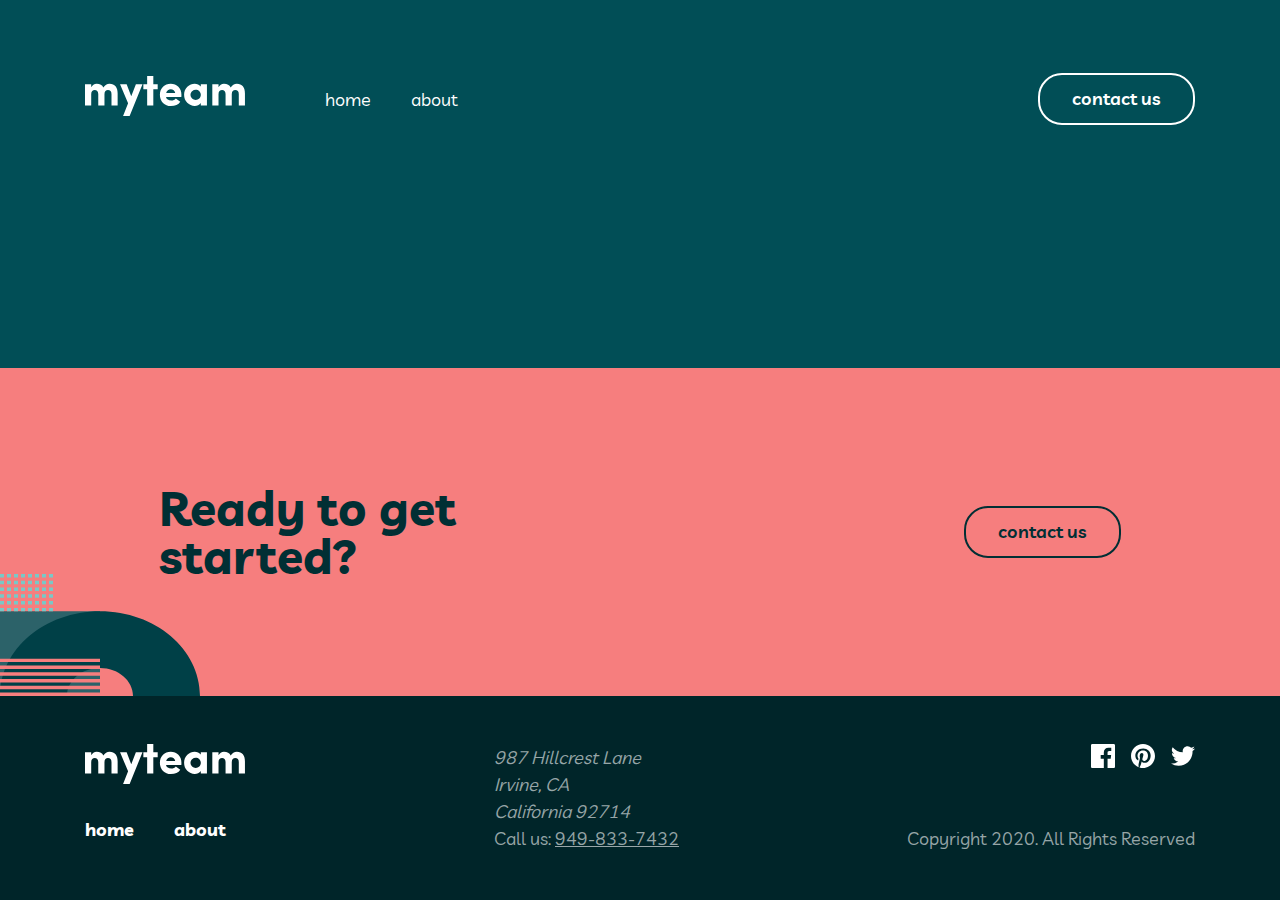
<file: about.html>
<!DOCTYPE html>
<html lang="en">
<head>
  <meta charset="UTF-8">
  <meta name="viewport" content="width=device-width, initial-scale=1.0">
  <title>My team</title>
  <link rel="stylesheet" href="css/main.css">
</head>
<body>
  <header class="site-header">
    <div class="container site-header__container">
      <a class="site-header__logo" href="index.html">
        <img src="img/logo.svg" alt="logo of site">
      </a>
      <nav class="site-header__navbar">
        <ul class="site-header__navbar-list">
          <li class="site-header__navbar-item">
            <a href="index.html" class="site-header__navbar-link">home</a>
          </li>
          <li class="site-header__navbar-item">
            <a href="about.html" class="site-header__navbar-link">about</a>
          </li>
        </ul>
        <a href="contact.html" class="button button--light">contact us</a>
      </nav>
    </div>
  </header>
  
  <main>
    
  </main>
  
  <section class="ready-section">
    <div class="ready-section__container container">
      <h2 class="ready-section__heading">Ready to get started?</h2> 
      <a href="contact.html" class="button button--dark">contact us</a>
    </div>
  </section>
</main>

<footer class="site-footer">
  <div class="container site-footer__container">
    <div class="site-footer__logo-nav">
      <a class="logo site-footer__logo" href="index.html">
        <img class="logo__img" src="img/logo.svg" alt="My Team logo" width="160" height="40">
      </a>
      
      <ul class="site-footer__navlist">
        <li class="site-footer__navlist-item">
          <a class="site-footer__navlist-link" href="index.html">home</a>
        </li>
        <li class="site-footer__navlist-item">
          <a class="site-footer__navlist-link" href="about.html">about</a>
        </li>
      </ul>
    </div>
    
    <div class="site-footer__address-phone">
      <address class="site-footer__address">
        <div>
          987 Hillcrest Lane
          <br>Irvine, CA
          <br>California 92714
        </div>
      </address>
      <div>Call us: <a class="site-footer__phone" href="tel:+949-833-7432">949-833-7432</a></div>
    </div>
    
    <div class="site-footer__social-copy">
      <ul class="socials">
        <li class="socials__item">
          <a class="socials__link" href="#" target="_blank" aria-label="Facebook">
            <svg class="socials__icon" width="24" height="24">
              <use xlink:href="img/socials-sprite.svg#facebook-logo"></use>
            </svg>
          </a>
        </li>
        <li class="socials__item">
          <a class="socials__link" href="#" target="_blank" aria-label="Pinterest">
            <svg class="socials__icon" width="24" height="24">
              <use xlink:href="img/socials-sprite.svg#pinterest-logo"></use>
            </svg>
          </a>
        </li>
        <li class="socials__item">
          <a class="socials__link" href="#" target="_blank" aria-label="Twitter">
            <svg class="socials__icon" width="24" height="24">
              <use xlink:href="img/socials-sprite.svg#twitter-logo"></use>
            </svg>
          </a>
        </li>
      </ul>
      
      <p class="site-footer__copy">Copyright 2020. All Rights Reserved</p>
    </div>
  </div>
</footer>

</body>
</html>
</file>
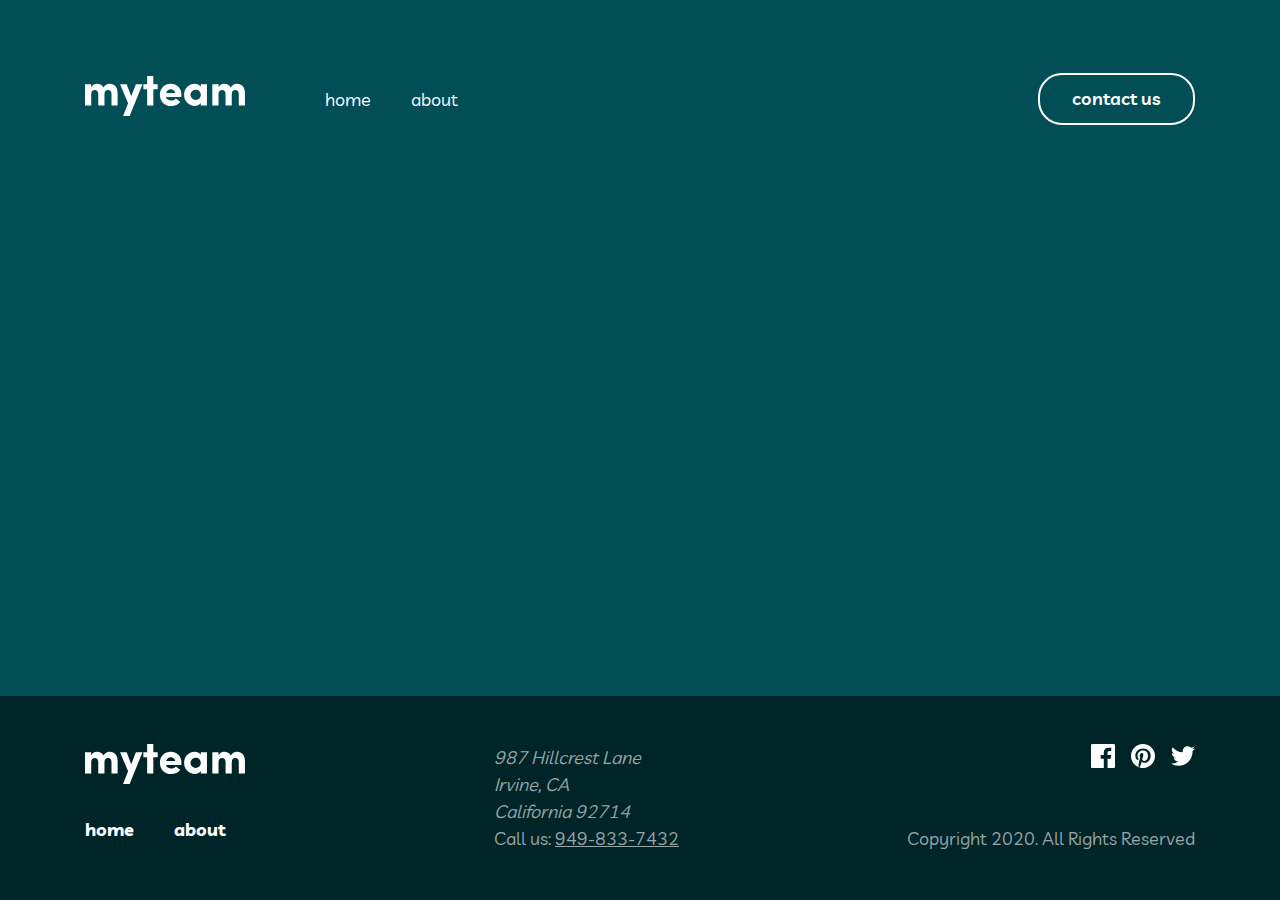
<file: contact.html>
<!DOCTYPE html>
<html lang="en">
<head>
  <meta charset="UTF-8">
  <meta name="viewport" content="width=device-width, initial-scale=1.0">
  <title>My team</title>
  <link rel="stylesheet" href="css/main.css">
</head>
<body>
  <header class="site-header">
    <div class="container site-header__container">
      <a class="site-header__logo" href="index.html">
        <img src="img/logo.svg" alt="logo of site">
      </a>
      <nav class="site-header__navbar">
        <ul class="site-header__navbar-list">
          <li class="site-header__navbar-item">
            <a href="index.html" class="site-header__navbar-link">home</a>
          </li>
          <li class="site-header__navbar-item">
            <a href="about.html" class="site-header__navbar-link">about</a>
          </li>
        </ul>
          <a href="contact.html" class="button button--light">contact us</a>
      </nav>
    </div>
  </header>
  
<main>

</main>

  <footer class="site-footer">
    <div class="container site-footer__container">
      <div class="site-footer__logo-nav">
        <a class="logo site-footer__logo" href="index.html">
          <img class="logo__img" src="img/logo.svg" alt="My Team logo" width="160" height="40">
        </a>

        <ul class="site-footer__navlist">
          <li class="site-footer__navlist-item">
            <a class="site-footer__navlist-link" href="index.html">home</a>
          </li>
          <li class="site-footer__navlist-item">
            <a class="site-footer__navlist-link" href="about.html">about</a>
          </li>
        </ul>
      </div>

      <div class="site-footer__address-phone">
        <address class="site-footer__address">
          <div>
            987 Hillcrest Lane
            <br>Irvine, CA
            <br>California 92714
          </div>
        </address>
        <div>Call us: <a class="site-footer__phone" href="tel:+949-833-7432">949-833-7432</a></div>
      </div>

      <div class="site-footer__social-copy">
        <ul class="socials">
          <li class="socials__item">
            <a class="socials__link" href="#" target="_blank" aria-label="Facebook">
              <svg class="socials__icon" width="24" height="24">
                <use xlink:href="img/socials-sprite.svg#facebook-logo"></use>
              </svg>
            </a>
          </li>
          <li class="socials__item">
            <a class="socials__link" href="#" target="_blank" aria-label="Pinterest">
              <svg class="socials__icon" width="24" height="24">
                <use xlink:href="img/socials-sprite.svg#pinterest-logo"></use>
              </svg>
            </a>
          </li>
          <li class="socials__item">
            <a class="socials__link" href="#" target="_blank" aria-label="Twitter">
              <svg class="socials__icon" width="24" height="24">
                <use xlink:href="img/socials-sprite.svg#twitter-logo"></use>
              </svg>
            </a>
          </li>
        </ul>

        <p class="site-footer__copy">Copyright 2020. All Rights Reserved</p>
      </div>
    </div>
  </footer>

  </body>
  </html>
</file>
<file: css/main.css>
/*! normalize.css v8.0.1 | MIT License | github.com/necolas/normalize.css */
/* Document
   ========================================================================== */
/**
 * 1. Correct the line height in all browsers.
 * 2. Prevent adjustments of font size after orientation changes in iOS.
 */
html {
  line-height: 1.15;
  /* 1 */
  -webkit-text-size-adjust: 100%;
  /* 2 */
}

/* Sections
   ========================================================================== */
/**
 * Remove the margin in all browsers.
 */
body {
  margin: 0;
}

/**
 * Render the `main` element consistently in IE.
 */
main {
  display: block;
}

/**
 * Correct the font size and margin on `h1` elements within `section` and
 * `article` contexts in Chrome, Firefox, and Safari.
 */
h1 {
  font-size: 2em;
  margin: 0.67em 0;
}

/* Grouping content
   ========================================================================== */
/**
 * 1. Add the correct box sizing in Firefox.
 * 2. Show the overflow in Edge and IE.
 */
hr {
  -webkit-box-sizing: content-box;
          box-sizing: content-box;
  /* 1 */
  height: 0;
  /* 1 */
  overflow: visible;
  /* 2 */
}

/**
 * 1. Correct the inheritance and scaling of font size in all browsers.
 * 2. Correct the odd `em` font sizing in all browsers.
 */
pre {
  font-family: monospace, monospace;
  /* 1 */
  font-size: 1em;
  /* 2 */
}

/* Text-level semantics
   ========================================================================== */
/**
 * Remove the gray background on active links in IE 10.
 */
a {
  background-color: transparent;
}

/**
 * 1. Remove the bottom border in Chrome 57-
 * 2. Add the correct text decoration in Chrome, Edge, IE, Opera, and Safari.
 */
abbr[title] {
  border-bottom: none;
  /* 1 */
  text-decoration: underline;
  /* 2 */
  -webkit-text-decoration: underline dotted;
          text-decoration: underline dotted;
  /* 2 */
}

/**
 * Add the correct font weight in Chrome, Edge, and Safari.
 */
b,
strong {
  font-weight: bolder;
}

/**
 * 1. Correct the inheritance and scaling of font size in all browsers.
 * 2. Correct the odd `em` font sizing in all browsers.
 */
code,
kbd,
samp {
  font-family: monospace, monospace;
  /* 1 */
  font-size: 1em;
  /* 2 */
}

/**
 * Add the correct font size in all browsers.
 */
small {
  font-size: 80%;
}

/**
 * Prevent `sub` and `sup` elements from affecting the line height in
 * all browsers.
 */
sub,
sup {
  font-size: 75%;
  line-height: 0;
  position: relative;
  vertical-align: baseline;
}

sub {
  bottom: -0.25em;
}

sup {
  top: -0.5em;
}

/* Embedded content
   ========================================================================== */
/**
 * Remove the border on images inside links in IE 10.
 */
img {
  border-style: none;
}

/* Forms
   ========================================================================== */
/**
 * 1. Change the font styles in all browsers.
 * 2. Remove the margin in Firefox and Safari.
 */
button,
input,
optgroup,
select,
textarea {
  font-family: inherit;
  /* 1 */
  font-size: 100%;
  /* 1 */
  line-height: 1.15;
  /* 1 */
  margin: 0;
  /* 2 */
}

/**
 * Show the overflow in IE.
 * 1. Show the overflow in Edge.
 */
button,
input {
  /* 1 */
  overflow: visible;
}

/**
 * Remove the inheritance of text transform in Edge, Firefox, and IE.
 * 1. Remove the inheritance of text transform in Firefox.
 */
button,
select {
  /* 1 */
  text-transform: none;
}

/**
 * Correct the inability to style clickable types in iOS and Safari.
 */
button,
[type="button"],
[type="reset"],
[type="submit"] {
  -webkit-appearance: button;
}

/**
 * Remove the inner border and padding in Firefox.
 */
button::-moz-focus-inner,
[type="button"]::-moz-focus-inner,
[type="reset"]::-moz-focus-inner,
[type="submit"]::-moz-focus-inner {
  border-style: none;
  padding: 0;
}

/**
 * Restore the focus styles unset by the previous rule.
 */
button:-moz-focusring,
[type="button"]:-moz-focusring,
[type="reset"]:-moz-focusring,
[type="submit"]:-moz-focusring {
  outline: 1px dotted ButtonText;
}

/**
 * Correct the padding in Firefox.
 */
fieldset {
  padding: 0.35em 0.75em 0.625em;
}

/**
 * 1. Correct the text wrapping in Edge and IE.
 * 2. Correct the color inheritance from `fieldset` elements in IE.
 * 3. Remove the padding so developers are not caught out when they zero out
 *    `fieldset` elements in all browsers.
 */
legend {
  -webkit-box-sizing: border-box;
          box-sizing: border-box;
  /* 1 */
  color: inherit;
  /* 2 */
  display: table;
  /* 1 */
  max-width: 100%;
  /* 1 */
  padding: 0;
  /* 3 */
  white-space: normal;
  /* 1 */
}

/**
 * Add the correct vertical alignment in Chrome, Firefox, and Opera.
 */
progress {
  vertical-align: baseline;
}

/**
 * Remove the default vertical scrollbar in IE 10+.
 */
textarea {
  overflow: auto;
}

/**
 * 1. Add the correct box sizing in IE 10.
 * 2. Remove the padding in IE 10.
 */
[type="checkbox"],
[type="radio"] {
  -webkit-box-sizing: border-box;
          box-sizing: border-box;
  /* 1 */
  padding: 0;
  /* 2 */
}

/**
 * Correct the cursor style of increment and decrement buttons in Chrome.
 */
[type="number"]::-webkit-inner-spin-button,
[type="number"]::-webkit-outer-spin-button {
  height: auto;
}

/**
 * 1. Correct the odd appearance in Chrome and Safari.
 * 2. Correct the outline style in Safari.
 */
[type="search"] {
  -webkit-appearance: textfield;
  /* 1 */
  outline-offset: -2px;
  /* 2 */
}

/**
 * Remove the inner padding in Chrome and Safari on macOS.
 */
[type="search"]::-webkit-search-decoration {
  -webkit-appearance: none;
}

/**
 * 1. Correct the inability to style clickable types in iOS and Safari.
 * 2. Change font properties to `inherit` in Safari.
 */
::-webkit-file-upload-button {
  -webkit-appearance: button;
  /* 1 */
  font: inherit;
  /* 2 */
}

/* Interactive
   ========================================================================== */
/*
 * Add the correct display in Edge, IE 10+, and Firefox.
 */
details {
  display: block;
}

/*
 * Add the correct display in all browsers.
 */
summary {
  display: list-item;
}

/* Misc
   ========================================================================== */
/**
 * Add the correct display in IE 10+.
 */
template {
  display: none;
}

/**
 * Add the correct display in IE 10.
 */
[hidden] {
  display: none;
}

@font-face {
  font-family: 'Livvic';
  font-style: normal;
  font-weight: 400;
  src: url("../fonts/livvic-v5-latin-regular.eot");
  /* IE9 Compat Modes */
  src: url("../fonts/livvic-v5-latin-regular.woff2") format("woff2"), url("../fonts/livvic-v5-latin-regular.woff") format("woff");
}

/* livvic-600 - latin */
@font-face {
  font-family: 'Livvic';
  font-style: normal;
  font-weight: 600;
  src: url("../fonts/livvic-v5-latin-600.eot");
  /* IE9 Compat Modes */
  src: url("../fonts/livvic-v5-latin-600.woff2") format("woff2"), url("../fonts/livvic-v5-latin-600.woff") format("woff");
}

/* livvic-700 - latin */
@font-face {
  font-family: 'Livvic';
  font-style: normal;
  font-weight: 700;
  src: url("../fonts/livvic-v5-latin-700.eot");
  /* IE9 Compat Modes */
  src: url("../fonts/livvic-v5-latin-700.woff2") format("woff2"), url("../fonts/livvic-v5-latin-700.woff") format("woff");
}

html {
  -webkit-box-sizing: border-box;
          box-sizing: border-box;
  height: 100%;
  scroll-behavior: smooth;
}

*, *::before, *::after {
  -webkit-box-sizing: inherit;
          box-sizing: inherit;
}

body {
  display: -webkit-box;
  display: -ms-flexbox;
  display: flex;
  -webkit-box-orient: vertical;
  -webkit-box-direction: normal;
      -ms-flex-direction: column;
          flex-direction: column;
  height: 100%;
  padding: 0;
  margin: 0;
  font-family: "Livvic", "Arial", sans-serif;
  font-size: 18px;
  line-height: 1.5;
  background-color: #014E56;
  color: #fff;
}

img {
  max-width: 100%;
  height: auto;
}

main {
  -webkit-box-flex: 1;
      -ms-flex-positive: 1;
          flex-grow: 1;
}

.visually-hidden {
  position: absolute;
  width: 1px;
  height: 1px;
  margin: -1px;
  border: 0;
  padding: 0;
  clip: rect(0 0 0 0);
  overflow: hidden;
}

.container {
  max-width: 1150px;
  padding-left: 20px;
  padding-right: 20px;
  margin-left: auto;
  margin-right: auto;
}

.button {
  display: inline-block;
  -ms-flex-negative: 0;
      flex-shrink: 0;
  text-decoration: none;
  border: none;
  background-color: transparent;
  border: 2px solid #FFFFFF;
  border-radius: 24px;
  font-weight: 600;
  font-size: 18px;
  line-height: 28px;
  padding: 10px 32px;
  -webkit-transition: background-color, color 0.3s ease;
  transition: background-color, color 0.3s ease;
}

.button--light {
  color: #fff;
  border: 2px solid #FFFFFF;
}

.button--light:hover {
  background-color: #fff;
  color: #002529;
}

.button--dark {
  color: #012F34;
  border: 2px solid #012F34;
}

.button--dark:hover {
  background-color: #012F34;
  color: #fff;
}

.button--secondary {
  background-color: #fff;
  color: #002529;
  border: 2px solid #fff;
}

.button--secondary:hover {
  border: 2px solid #79C8C7;
  background-color: #79C8C7;
  color: #002529;
}

.site-header {
  background-color: #014E56;
}

.site-header__container {
  display: -webkit-box;
  display: -ms-flexbox;
  display: flex;
  padding-top: 73px;
  padding-bottom: 73px;
  -webkit-box-align: center;
      -ms-flex-align: center;
          align-items: center;
}

.site-header__logo {
  -ms-flex-negative: 0;
      flex-shrink: 0;
}

.site-header__navbar {
  width: 100%;
  display: -webkit-box;
  display: -ms-flexbox;
  display: flex;
  -webkit-box-align: center;
      -ms-flex-align: center;
          align-items: center;
  margin-left: 60px;
}

.site-header__navbar-list {
  display: -webkit-box;
  display: -ms-flexbox;
  display: flex;
  margin: 0;
  padding: 0;
  list-style-type: none;
  margin-right: auto;
}

.site-header__navbar-link {
  text-decoration: none;
  color: #fff;
  margin-left: 20px;
  margin-right: 20px;
  -webkit-transition: color 0.3s ease;
  transition: color 0.3s ease;
}

.site-header__navbar-link:hover {
  color: #F67E7E;
}

.hero-section {
  background: #014E56;
}

.hero-section__container {
  position: relative;
  display: -webkit-box;
  display: -ms-flexbox;
  display: flex;
  -webkit-box-align: end;
      -ms-flex-align: end;
          align-items: flex-end;
  -ms-flex-wrap: wrap;
      flex-wrap: wrap;
  -webkit-box-pack: justify;
      -ms-flex-pack: justify;
          justify-content: space-between;
  padding-top: 56px;
  padding-bottom: 250px;
}

.hero-section__container::after {
  position: absolute;
  display: block;
  content: "";
  width: 358px;
  height: 100px;
  bottom: 0;
  right: 0;
  background-image: url("../../img/bg-pattern-home-2.svg");
  background-repeat: no-repeat;
  background-size: cocver;
}

.hero-setion__heading {
  position: relative;
  max-width: 615px;
  margin: 0;
  padding: 0;
  font-weight: bold;
  font-size: 100px;
  line-height: 100px;
  color: #FFFFFF;
}

.hero-setion__heading span {
  color: #F67E7E;
}

.hero-setion__heading::before {
  position: absolute;
  top: 0;
  left: -65px;
  -webkit-transform: translateX(-100%);
          transform: translateX(-100%);
  display: block;
  content: "";
  width: 200px;
  height: 200px;
  background-image: url("../img/bg-pattern-home-1.svg");
  background-repeat: no-repeat;
  background-size: contain;
}

.hero-section__text {
  max-width: 445px;
  margin: 0;
  padding: 0;
  font-weight: 600;
  font-size: 18px;
  line-height: 28px;
  color: #FFFFFF;
}

.hero-section__text::before {
  display: block;
  width: 50px;
  height: 4px;
  content: "";
  margin-bottom: 79px;
  background: #79C8C7;
}

.build-section {
  background-color: #012F34;
  background-image: url("../../img/bg-pattern-home-3.svg");
  background-size: 200px 200px;
  background-repeat: no-repeat;
  background-position: right -100px bottom;
}

.build-section__container {
  display: -webkit-box;
  display: -ms-flexbox;
  display: flex;
  -webkit-box-pack: justify;
      -ms-flex-pack: justify;
          justify-content: space-between;
  -ms-flex-wrap: wrap;
      flex-wrap: wrap;
  -webkit-box-align: start;
      -ms-flex-align: start;
          align-items: start;
  padding-top: 140px;
  padding-bottom: 140px;
}

.build-section__heading {
  margin: 0;
  padding: 0;
  max-width: 435px;
  -ms-flex-negative: 0;
      flex-shrink: 0;
  font-weight: bold;
  font-size: 48px;
  line-height: 48px;
  color: #FFFFFF;
}

.build-section__heading::before {
  display: block;
  content: "";
  margin-bottom: 54px;
  width: 50px;
  height: 4px;
  background: #F67E7E;
}

.build-section__list {
  margin: 0;
  max-width: 445px;
  margin-top: 54px;
  padding: 0;
  margin-left: 220px;
  list-style-type: none;
}

.build-section__list-item {
  margin-bottom: 32px;
}

.build-section__list-item h3 {
  margin: 0;
  padding: 0;
  font-weight: bold;
  font-size: 18px;
  line-height: 28px;
  color: #F67E7E;
}

.build-section__list-item p {
  margin: 0;
  padding: 0;
  margin-top: 16px;
  font-weight: 600;
  font-size: 15px;
  line-height: 25px;
  mix-blend-mode: normal;
  opacity: 0.8;
}

.build-section__item {
  position: relative;
}

.build-section__item::before {
  position: absolute;
  left: -23px;
  top: 0;
  -webkit-transform: translateX(-100%);
          transform: translateX(-100%);
  display: -webkit-box;
  display: -ms-flexbox;
  display: flex;
  width: 72px;
  height: 72px;
  content: "";
  background-repeat: no-repeat;
  background-position: center center;
}

.build-section__item:nth-child(1)::before {
  background-image: url("../img/icon-person.svg");
}

.build-section__item:nth-child(2)::before {
  background-image: url("../img/icon-cog.svg");
}

.build-section__item:nth-child(3)::before {
  background-image: url("../img/icon-chart.svg");
}

.blockquotes-section {
  background-image: url("../img/bg-pattern-home-4-about-3.svg"), url("../img/bg-pattern-home-5.svg");
  background-repeat: no-repeat;
  background-size: 147px 100px, 200px 100px;
  background-position: left top, right bottom;
  background-color: #004047;
}

.blockquotes-section .container {
  padding-top: 140px;
  padding-bottom: 140px;
}

.blockquotes-section__heading {
  max-width: 932px;
  margin-left: auto;
  margin-right: auto;
  font-weight: bold;
  font-size: 48px;
  line-height: 48px;
  text-align: center;
  color: #FFFFFF;
}

.blockquotes-section__heading span {
  color: #79C8C7;
}

.blockquotes-section__list {
  display: -webkit-box;
  display: -ms-flexbox;
  display: flex;
  -webkit-box-pack: center;
      -ms-flex-pack: center;
          justify-content: center;
  -ms-flex-wrap: wrap;
      flex-wrap: wrap;
  margin: 0;
  margin-top: 92px;
  padding: 0;
  list-style-type: none;
}

.blockquotes-section__item {
  position: relative;
  display: -webkit-box;
  display: -ms-flexbox;
  display: flex;
  -webkit-box-orient: vertical;
  -webkit-box-direction: normal;
      -ms-flex-direction: column;
          flex-direction: column;
  -webkit-box-align: center;
      -ms-flex-align: center;
          align-items: center;
  margin-bottom: 84px;
}

.blockquotes-section__item::before {
  position: absolute;
  z-index: 0;
  bottom: 93%;
  left: 50%;
  -webkit-transform: translateX(-50%);
          transform: translateX(-50%);
  -ms-flex-negative: 0;
      flex-shrink: 0;
  content: "";
  width: 67px;
  height: 56px;
  background-image: url("../img/icon-quotes.svg");
  background-repeat: no-repeat;
  background-position: center center;
  background-size: cover;
}

.blockquotes-section__item::after {
  -ms-flex-negative: 0;
      flex-shrink: 0;
  display: block;
  content: "";
  margin-top: 35px;
  width: 62px;
  height: 62px;
  border-radius: 50%;
  border: 2px solid #C4FFFE;
  background-repeat: no-repeat;
  background-position: center center;
  background-size: cover;
}

.blockquotes-section__item:nth-child(1)::after {
  background-image: url("../img/avatar-kady.jpg");
}

.blockquotes-section__item:nth-child(2)::after {
  background-image: url("../img/avatar-aiysha.jpg");
}

.blockquotes-section__item:nth-child(3)::after {
  background-image: url("../img/avatar-arthur.jpg");
}

.blockquote__content {
  position: relative;
  z-index: 10;
  display: -webkit-box;
  display: -ms-flexbox;
  display: flex;
  -webkit-box-orient: vertical;
  -webkit-box-direction: normal;
      -ms-flex-direction: column;
          flex-direction: column;
  -webkit-box-align: center;
      -ms-flex-align: center;
          align-items: center;
  -ms-flex-negative: 0;
      flex-shrink: 0;
  -ms-flex-wrap: wrap;
      flex-wrap: wrap;
  margin: 0;
  padding: 0;
  width: 370px;
}

.blockquote__text {
  margin: 0;
  padding: 0;
  text-align: center;
  margin-left: 15px;
  margin-right: 15px;
  font-weight: 600;
  font-size: 15px;
  line-height: 25px;
  color: #FFFFFF;
}

.blockquote__subtext {
  display: -webkit-box;
  display: -ms-flexbox;
  display: flex;
  -webkit-box-orient: vertical;
  -webkit-box-direction: normal;
      -ms-flex-direction: column;
          flex-direction: column;
  -webkit-box-align: center;
      -ms-flex-align: center;
          align-items: center;
}

.blockquote__author {
  margin: 0;
  padding: 0;
  font-weight: bold;
  font-size: 18px;
  line-height: 28px;
  text-align: center;
  color: #79C8C7;
  margin-top: 24px;
}

.author__status {
  margin: 0;
  padding: 0;
  margin-top: 2px;
  font-style: italic;
  font-weight: 500;
  font-size: 13px;
  line-height: 18px;
  text-align: center;
  color: #FFFFFF;
}

.ready-section {
  background-color: #F67E7E;
  background-image: url("../img/bg-pattern-home-6-about-5.svg");
  background-repeat: no-repeat;
  background-size: 200px 122px;
  background-position: left bottom;
}

.ready-section__container {
  display: -webkit-box;
  display: -ms-flexbox;
  display: flex;
  -webkit-box-pack: justify;
      -ms-flex-pack: justify;
          justify-content: space-between;
  -webkit-box-align: center;
      -ms-flex-align: center;
          align-items: center;
  padding: 76px 94px;
}

.ready-section__heading {
  width: 504px;
  font-weight: bold;
  font-size: 48px;
  line-height: 48px;
  color: #012F34;
}

.site-footer {
  padding-top: 48px;
  padding-bottom: 48px;
  background-color: #002529;
}

.site-footer__container {
  display: -webkit-box;
  display: -ms-flexbox;
  display: flex;
  -ms-flex-wrap: wrap;
      flex-wrap: wrap;
  -webkit-box-pack: justify;
      -ms-flex-pack: justify;
          justify-content: space-between;
}

.site-footer__logo-nav {
  max-width: 230px;
}

.logo {
  display: inline-block;
  vertical-align: baseline;
}

.site-footer__logo {
  margin-bottom: 25px;
}

.site-footer__navlist {
  display: -webkit-box;
  display: -ms-flexbox;
  display: flex;
  -ms-flex-wrap: wrap;
      flex-wrap: wrap;
  padding: 0;
  margin: 0;
  list-style-type: none;
}

.site-footer__navlist-item {
  margin-right: 40px;
}

.site-footer__navlist-link {
  color: #fff;
  font-weight: bold;
  text-decoration: none;
}

.site-footer__navlist-link:hover {
  color: tomato;
  text-decoration: none;
}

.site-footer__address-phone {
  max-width: 445px;
  margin-left: 20px;
  margin-right: 20px;
}

.site-footer__address-phone,
.site-footer__phone {
  color: rgba(255, 255, 255, 0.6);
}

.site-footer__address {
  margin-bottom: 0;
}

.site-footer__phone:hover {
  text-decoration: none;
  color: tomato;
}

.site-footer__social-copy {
  display: -webkit-box;
  display: -ms-flexbox;
  display: flex;
  -webkit-box-orient: vertical;
  -webkit-box-direction: normal;
      -ms-flex-direction: column;
          flex-direction: column;
  -webkit-box-pack: justify;
      -ms-flex-pack: justify;
          justify-content: space-between;
}

.socials {
  display: -webkit-box;
  display: -ms-flexbox;
  display: flex;
  -ms-flex-wrap: wrap;
      flex-wrap: wrap;
  -webkit-box-pack: end;
      -ms-flex-pack: end;
          justify-content: flex-end;
  padding: 0;
  margin: 0;
  list-style-type: none;
}

.socials__item + .socials__item {
  margin-left: 16px;
}

.socials__link {
  display: block;
  color: #fff;
}

.socials__icon {
  display: block;
}

.socials__link:hover {
  color: tomato;
}

.site-footer__copy {
  margin: 0;
  color: rgba(255, 255, 255, 0.6);
}

@media only screen and (max-width: 660px) {
  .site-footer__logo-nav {
    display: -webkit-box;
    display: -ms-flexbox;
    display: flex;
    -webkit-box-orient: vertical;
    -webkit-box-direction: normal;
        -ms-flex-direction: column;
            flex-direction: column;
  }
  .site-footer__logo {
    margin-bottom: auto;
  }
  .site-footer__social-copy {
    -webkit-box-orient: horizontal;
    -webkit-box-direction: normal;
        -ms-flex-direction: row;
            flex-direction: row;
    -webkit-box-align: center;
        -ms-flex-align: center;
            align-items: center;
    width: 100%;
    margin-top: 32px;
  }
}

@media only screen and (max-width: 550px) {
  .site-footer__container {
    -webkit-box-orient: vertical;
    -webkit-box-direction: normal;
        -ms-flex-direction: column;
            flex-direction: column;
    -webkit-box-align: center;
        -ms-flex-align: center;
            align-items: center;
    text-align: center;
  }
  .site-footer__logo {
    margin-bottom: 24px;
  }
  .site-footer__navlist {
    -webkit-box-pack: center;
        -ms-flex-pack: center;
            justify-content: center;
    margin-bottom: 24px;
  }
  .site-footer__navlist-item {
    margin-left: 20px;
    margin-right: 20px;
  }
  .site-footer__address-phone {
    margin-bottom: 40px;
  }
  .site-footer__social-copy {
    -webkit-box-orient: vertical;
    -webkit-box-direction: normal;
        -ms-flex-direction: column;
            flex-direction: column;
  }
  .socials {
    margin-bottom: 16px;
  }
}
/*# sourceMappingURL=main.css.map */
</file>
